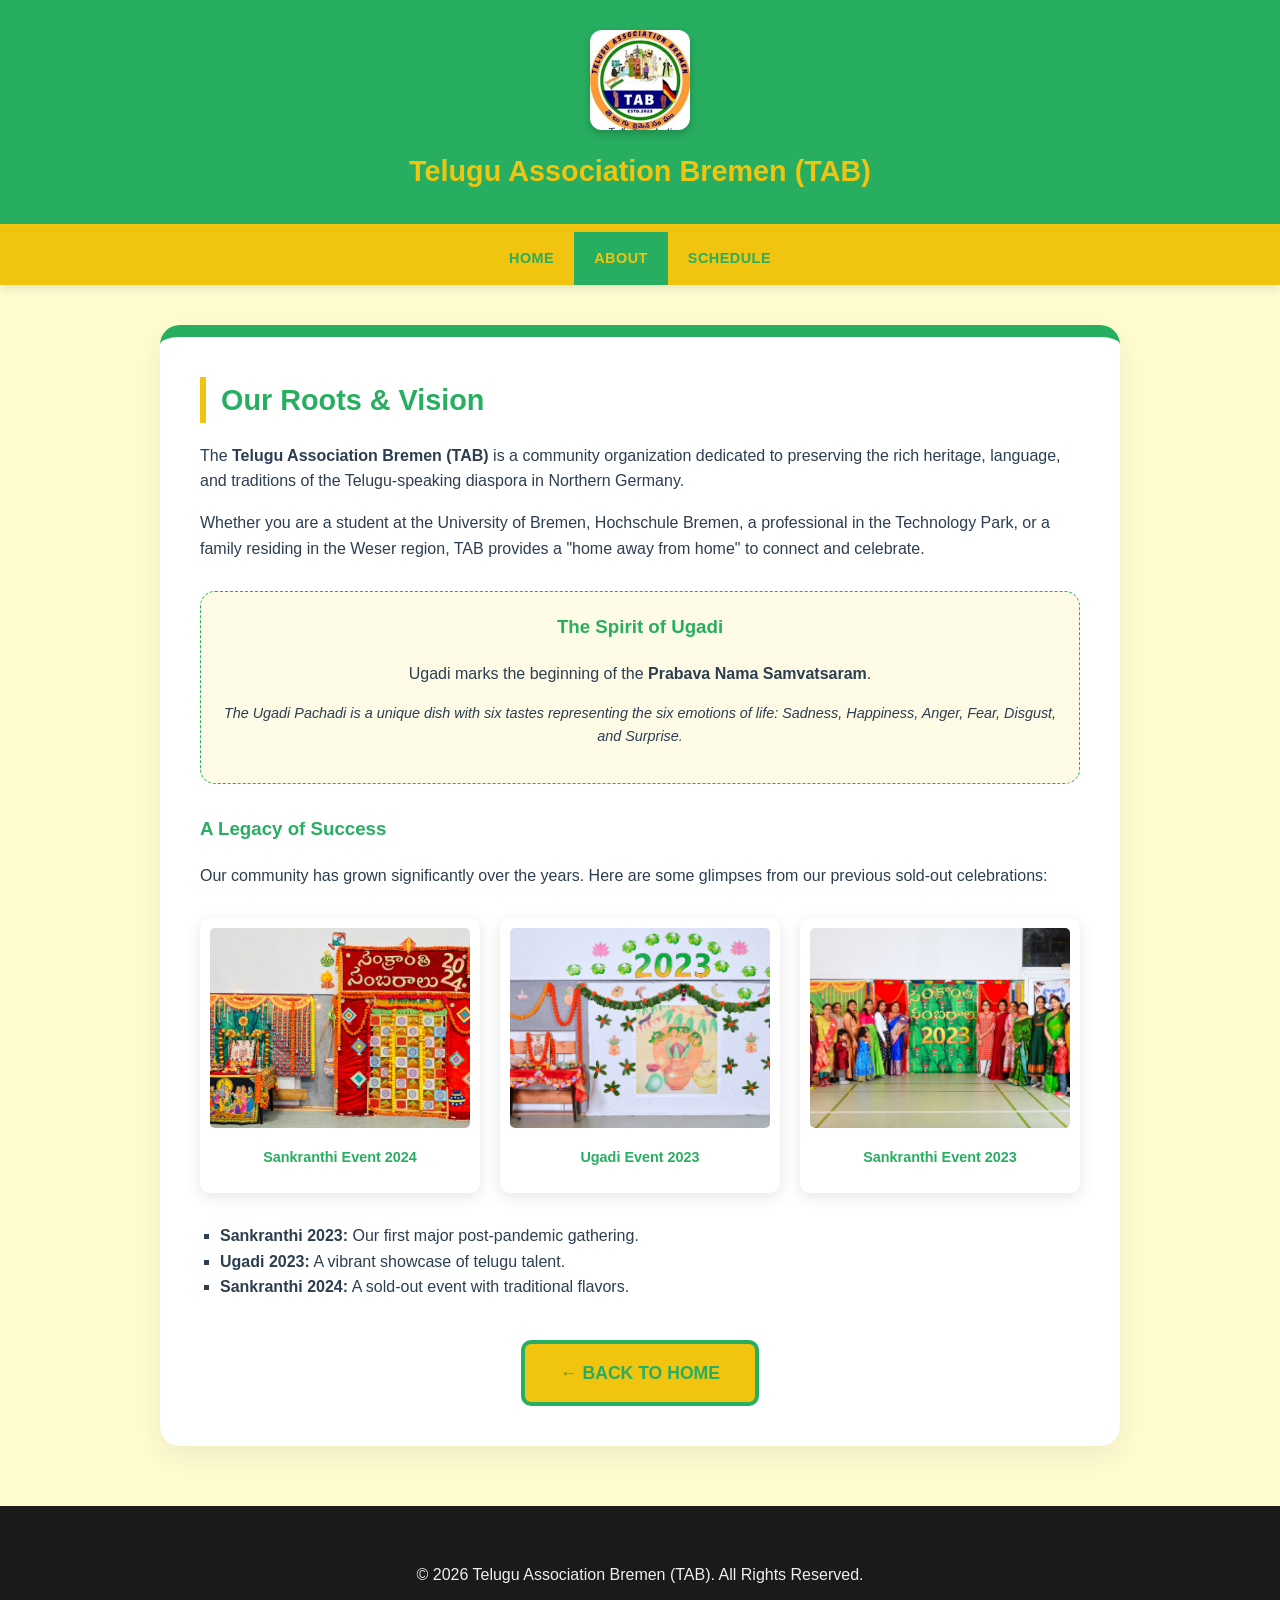
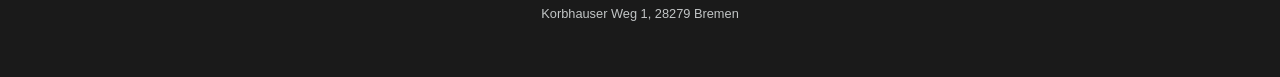
<file: about.html>
<!DOCTYPE html>
<html lang="en">
<head>
    <meta charset="UTF-8">
    <meta name="viewport" content="width=device-width, initial-scale=1.0">
    <title>About | TAB Bremen</title>
    <link rel="stylesheet" href="style.css">
    <style>
        /* Gallery Styles */
        .photo-gallery {
            display: grid;
            grid-template-columns: repeat(auto-fit, minmax(250px, 1fr));
            gap: 20px;
            margin: 30px 0;
        }

        .gallery-item {
            background: #fff;
            padding: 10px;
            border-radius: 10px;
            box-shadow: 0 4px 15px rgba(0,0,0,0.1);
            transition: transform 0.3s ease;
        }

        .gallery-item:hover {
            transform: scale(1.03);
        }

        .gallery-item img {
            width: 100%;
            height: 200px;
            object-fit: cover;
            border-radius: 5px;
        }

        .gallery-item p {
            text-align: center;
            font-size: 0.9rem;
            margin-top: 10px;
            font-weight: 600;
            color: var(--primary-green);
        }

        .pachadi-container {
            background: #fdfae6;
            padding: 20px;
            border-radius: 15px;
            border: 1px dashed var(--primary-green);
            margin: 30px 0;
            text-align: center;
        }

        .pachadi-img {
            max-width: 100%;
            height: auto;
            border-radius: 10px;
            margin-bottom: 15px;
        }
    </style>
</head>
<body>

<header>
    <img src="logo.jpg" alt="TAB Bremen Logo" class="logo-img">
    <h1 style="margin:0; font-size: 1.8rem;">Telugu Association Bremen (TAB)</h1>
</header>

<nav>
    <a href="index.html">HOME</a>
    <a href="about.html" style="background: var(--primary-green); color: var(--saffron-yellow);">ABOUT</a>
    <a href="schedule.html">SCHEDULE</a>
</nav>

<main class="container">
    <div class="card">
        <h2>Our Roots & Vision</h2>
        <p>The <strong>Telugu Association Bremen (TAB)</strong> is a community organization dedicated to preserving the rich heritage, language, and traditions of the Telugu-speaking diaspora in Northern Germany.</p>
        
        <p>Whether you are a student at the University of Bremen, Hochschule Bremen, a professional in the Technology Park, or a family residing in the Weser region, TAB provides a "home away from home" to connect and celebrate.</p>

        <div class="pachadi-container">
            <h3 style="color: var(--primary-green); margin-top: 0;">The Spirit of Ugadi</h3>
            <p>Ugadi marks the beginning of the <strong>Prabava Nama Samvatsaram</strong>.</p>
            
            
            
            <p style="font-style: italic; font-size: 0.9rem; margin-top: 10px;">
                The <em>Ugadi Pachadi</em> is a unique dish with six tastes representing the six emotions of life: Sadness, Happiness, Anger, Fear, Disgust, and Surprise.
            </p>
        </div>

        <h3 style="color: var(--primary-green); margin-top: 30px;">A Legacy of Success</h3>
        <p>Our community has grown significantly over the years. Here are some glimpses from our previous sold-out celebrations:</p>

        <div class="photo-gallery">
            <div class="gallery-item">
                <img src="images/sankranthi_2024.jpg" alt="Sankranthi 2024 Celebration">
                <p>Sankranthi Event 2024 </p>
            </div>
            <div class="gallery-item">
                <img src="images/ugadi_2023.jpg" alt="Ugadi 2023 Performances">
                <p>Ugadi Event 2023 </p>
            </div>
            <div class="gallery-item">
                <img src="images/sankranthi_2023.jpg" alt="Traditional Community Feast">
                <p>Sankranthi Event 2023</p>
            </div>
        </div>

        <ul style="list-style-type: square; padding-left: 20px;">
            <li><strong>Sankranthi 2023:</strong> Our first major post-pandemic gathering.</li>
            <li><strong>Ugadi 2023:</strong> A vibrant showcase of telugu talent.</li>
            <li><strong>Sankranthi 2024:</strong> A sold-out event with traditional flavors.</li>
        </ul>
        
        <div style="text-align: center; margin-top: 40px;">
            <a href="index.html" class="back-btn">← Back to Home</a>
        </div>
    </div>
</main>

<footer>
    <p>&copy; 2026 Telugu Association Bremen (TAB). All Rights Reserved.</p>
    <p style="font-size: 0.8rem; opacity: 0.8;">Korbhauser Weg 1, 28279 Bremen</p>
</footer>

</body>
</html>
</file>
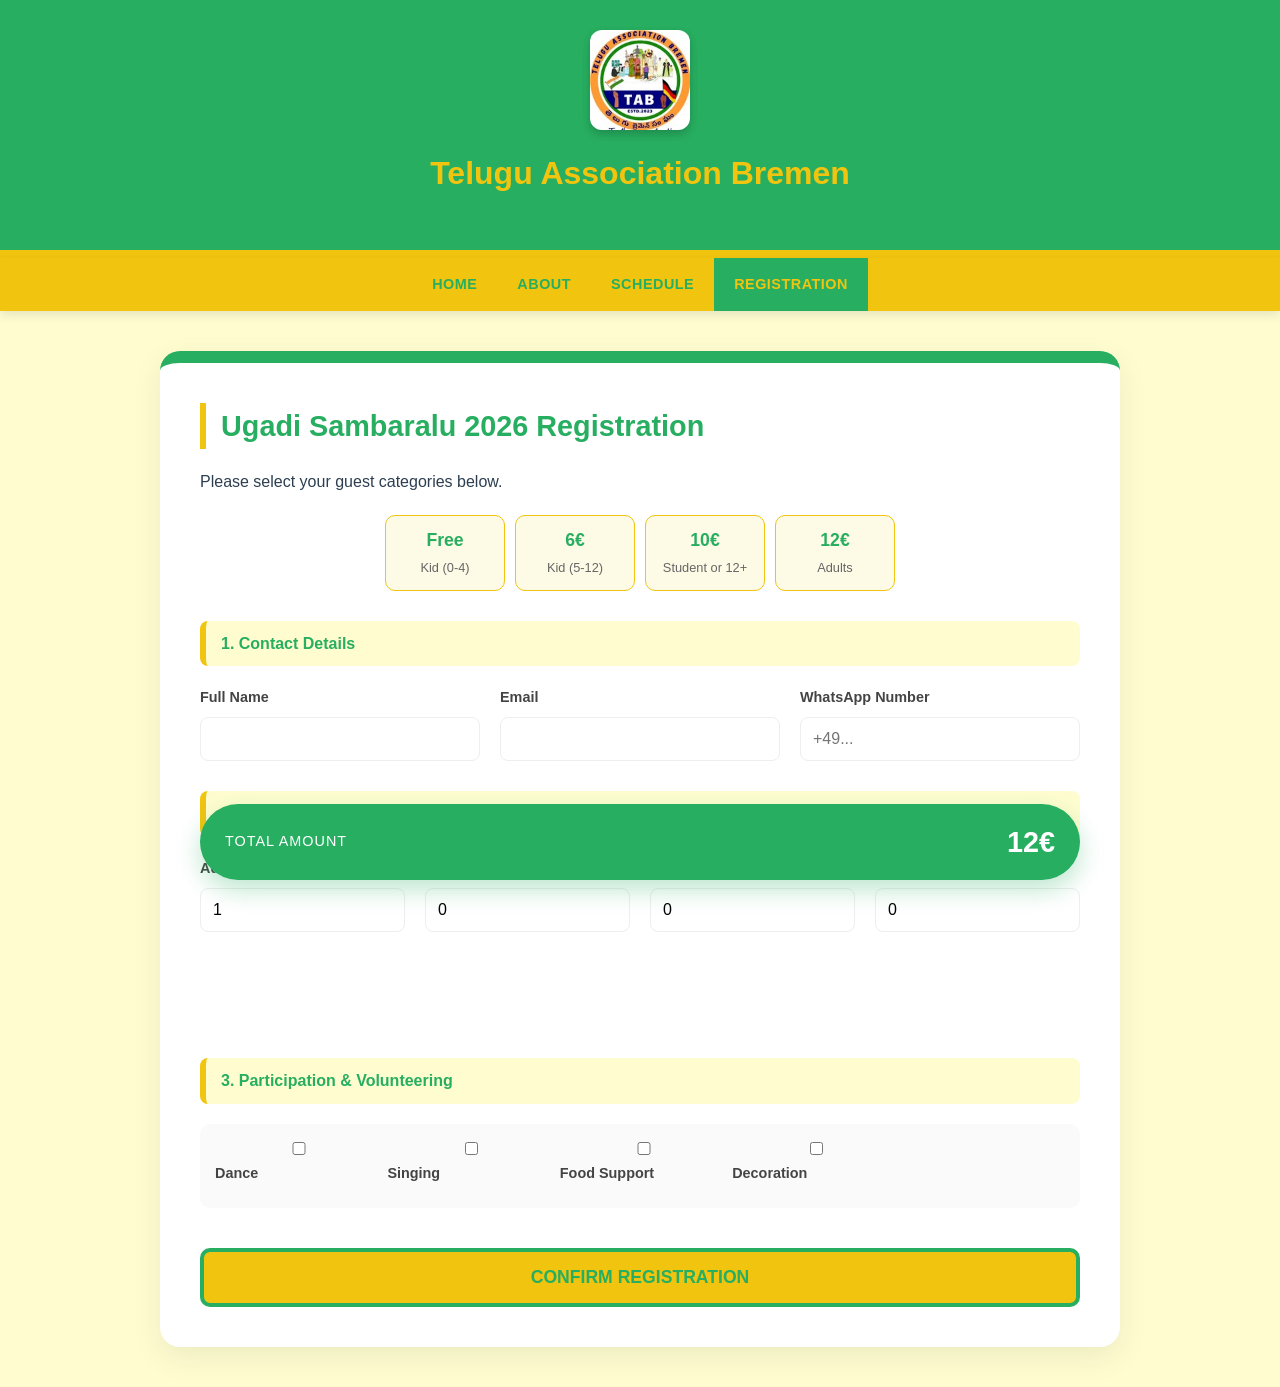
<file: register.html>
<!DOCTYPE html>
<html lang="en">
<head>
    <meta charset="UTF-8">
    <meta name="viewport" content="width=device-width, initial-scale=1.0">
    <title>Register | TAB Bremen</title>
    <link rel="stylesheet" href="style.css">
    <style>
        /* Price Display Styles */
        .price-badge-container {
            display: flex;
            justify-content: center;
            gap: 10px;
            flex-wrap: wrap;
            margin: 20px 0;
        }
        .price-badge {
            background: #fdfae6;
            border: 1px solid #f1c40f;
            padding: 10px 15px;
            border-radius: 10px;
            text-align: center;
            min-width: 120px;
        }
        .price-badge strong { display: block; color: var(--primary-green); font-size: 1.1rem; }
        .price-badge span { font-size: 0.8rem; color: #666; }

        .live-calc-box {
            position: sticky;
            bottom: 20px;
            background: var(--primary-green);
            color: white;
            padding: 15px 25px;
            border-radius: 50px;
            display: flex;
            justify-content: space-between;
            align-items: center;
            box-shadow: 0 10px 25px rgba(39, 174, 96, 0.3);
            z-index: 100;
            margin-top: 20px;
        }

        .total-label { font-size: 0.9rem; text-transform: uppercase; letter-spacing: 1px; }
        .total-amount { font-size: 1.8rem; font-weight: 900; }

        .breakdown-table { width: 100%; border-collapse: collapse; margin: 15px 0; font-size: 0.95rem; }
        .breakdown-table td { padding: 8px 0; border-bottom: 1px solid #eee; }
        .breakdown-table .grand-total { font-weight: bold; font-size: 1.2rem; border-top: 2px solid var(--primary-green); }
    </style>
</head>
<body>

<header>
    <img src="logo.jpg" alt="TAB Logo" class="logo-img">
    <h1>Telugu Association Bremen</h1>
</header>

<nav>
    <a href="index.html">Home</a>
    <a href="about.html">About</a>
    <a href="schedule.html">Schedule</a>
    <a href="register.html" style="background: var(--primary-green); color: var(--saffron-yellow);">REGISTRATION</a>
</nav>

<div class="container">
    <div class="card">
        <div class="form-header">
            <h2>Ugadi Sambaralu 2026 Registration</h2>
            <p>Please select your guest categories below.</p>
            
            <div class="price-badge-container">
				<div class="price-badge"><strong>Free</strong><span>Kid (0-4)</span></div>
                <div class="price-badge"><strong>6€</strong><span>Kid (5-12)</span></div>
                <div class="price-badge"><strong>10€</strong><span>Student or 12+ </span></div>
				<div class="price-badge"><strong>12€</strong><span>Adults </span></div>             
                
            </div>
        </div>

        <form id="registrationForm">
            <div class="section-title">1. Contact Details</div>
            <div class="grid-row">
                <div class="input-group"><label>Full Name</label><input type="text" name="full_name" id="userName" required></div>
                <div class="input-group"><label>Email</label><input type="email" name="email" required></div>
                <div class="input-group"><label>WhatsApp Number</label><input type="tel" name="phone" placeholder="+49..." required></div>
            </div>

            <div class="section-title">2. Headcount</div>
            <div class="grid-row">
                <div class="input-group"><label>Adults </label><input type="number" name="adults" id="num_adults" value="1" min="0"></div>
                <div class="input-group"><label>Students or 12+ </label><input type="number" name="students" id="num_students" value="0" min="0"></div>
                <div class="input-group"><label>Kids (5-12)</label><input type="number" name="kids_mid" id="num_kids_mid" value="0" min="0"></div>
                <div class="input-group"><label>Kids (0-4)</label><input type="number" name="kids_small" id="num_kids_small" value="0" min="0"></div>
            </div>

            <div class="live-calc-box">
                <span class="total-label">Total Amount</span>
                <span class="total-amount"><span id="liveTotal">12</span>€</span>
            </div>

            <div class="section-title">3. Participation & Volunteering</div>
            <div class="option-box">
                <label class="option-item"><input type="checkbox" name="cultural" value="Dance"> Dance</label>
                <label class="option-item"><input type="checkbox" name="cultural" value="Singing"> Singing</label>
                <label class="option-item"><input type="checkbox" name="volunteer" value="Food"> Food Support</label>
                <label class="option-item"><input type="checkbox" name="volunteer" value="Decor"> Decoration</label>
            </div>

            <div style="text-align: center; margin-top: 40px;">
                <button type="submit" id="submitBtn" class="back-btn" style="width: 100%;" disabled>Confirm Registration</button>
            </div>
        </form>

        <div id="successMessage" style="display:none; padding: 25px; border: 2px solid var(--primary-green); border-radius: 15px; background: #fff;">
            <h2 style="color: var(--primary-green); text-align: center; border: none;">Registration Received!</h2>
            
            <div style="background: #e8f5e9; color: #2e7d32; padding: 15px; border-radius: 10px; margin-bottom: 20px; font-size: 0.9rem; border: 1px solid #c8e6c9;">
                <strong>📧 Confirmation Email Sent:</strong> A payment request has been sent to your email. If you don't see it in your inbox within 5 minutes, <strong>please check your Spam or Junk folders</strong>.
            </div>

            <div class="card" style="border-top: none; background: #fafafa; padding: 20px;">
                <h4 style="margin-top: 0; color: var(--primary-green);">📊 Price Breakdown</h4>
                <table class="breakdown-table">
                    <tr id="res_adults"><td>Adults (12€ x <span id="out_adults"></span>)</td><td style="text-align: right;"><span id="sum_adults"></span>€</td></tr>
                    <tr id="res_students"><td>Students (10€ x <span id="out_students"></span>)</td><td style="text-align: right;"><span id="sum_students"></span>€</td></tr>
                    <tr id="res_kids"><td>Kids 5-12 (6€ x <span id="out_kids"></span>)</td><td style="text-align: right;"><span id="sum_kids"></span>€</td></tr>
                    <tr class="grand-total"><td>Total Amount to Pay</td><td style="text-align: right; color: #d35400;"><span id="finalAmount"></span>€</td></tr>
                </table>
            </div>

            <div style="background: #FFF3E0; padding: 20px; border-radius: 10px; border-left: 8px solid var(--saffron-yellow); margin: 20px 0;">
                <h4 style="margin-top:0;">💳 Payment Details</h4>
                <p><strong>Option 1: PayPal (Family & Friends)</strong><br>
                <a href="#" id="payPalLink" target="_blank" class="back-btn" style="padding: 10px 20px; font-size: 0.95rem; margin-top: 10px; display: inline-block;">Pay via PayPal</a></p>
                <p><strong>Option 2: Bank Transfer</strong><br>
                Seenaiah Nagulagunta | IBAN: DE47 3002 0900 3280 8206 26<br>
                <strong>Reference:</strong> <span id="refName" style="color: #d35400; font-weight: bold;"></span> – Ugadi 2026</p>
            </div>

            <div style="padding: 15px; border-top: 1px solid #eee; margin-top: 20px; font-size: 0.85rem; color: #666;">
                <p style="margin-bottom: 5px;"><strong>Need help?</strong> For further inquiries, please contact:</p>
                <p style="margin: 2px 0;">📧 <a href="mailto:manatelugubremen@gmail.com" style="color: var(--primary-green);">manatelugubremen@gmail.com</a></p>
                <p style="margin: 2px 0;">📞 Seenaiah Nagulagunta: <a href="tel:+4917657902216" style="color: var(--primary-green);">+49 176 57902216</a></p>
            </div>

            <div style="text-align: center;"><a href="index.html" class="back-btn" style="background: #eee; border-color: #ccc; color: #666;">Return Home</a></div>
        </div>
    </div>
</div>

<script>
    const scriptURL = 'https://script.google.com/macros/s/AKfycbwhtLT4mGnCKDOqlLLdB6EAt8-rVzlBf-zKv_5wlz9cc1tFLsc-sDJ-CJWYQ-8fksK7/exec';
    const form = document.getElementById('registrationForm');
    const btn = document.getElementById('submitBtn');

    function calculate() {
        const a = parseInt(document.getElementById('num_adults').value) || 0;
        const s = parseInt(document.getElementById('num_students').value) || 0;
        const k = parseInt(document.getElementById('num_kids_mid').value) || 0;
        const total = (a * 12) + (s * 10) + (k * 6);
        document.getElementById('liveTotal').innerText = total;
        return { a, s, k, total };
    }

    document.querySelectorAll('input[type="number"]').forEach(el => el.addEventListener('input', calculate));

    form.addEventListener('submit', e => {
        e.preventDefault();
        const { a, s, k, total } = calculate();
        const name = document.getElementById('userName').value;

        btn.disabled = true;
        btn.innerHTML = "Processing...";

        fetch(scriptURL, { method: 'POST', body: new FormData(form)})
        .then(() => {
            document.getElementById('out_adults').innerText = a;
            document.getElementById('sum_adults').innerText = a * 12;
            document.getElementById('out_students').innerText = s;
            document.getElementById('sum_students').innerText = s * 10;
            document.getElementById('out_kids').innerText = k;
            document.getElementById('sum_kids').innerText = k * 6;
            document.getElementById('finalAmount').innerText = total;
            document.getElementById('refName').innerText = name;
            document.getElementById('payPalLink').href = `https://paypal.me/SNAGULAGUNTA/${total}`;
            
            form.style.display = 'none';
            document.getElementById('successMessage').style.display = 'block';
            window.scrollTo(0,0);
        });
    });
</script>

</body>
</html>
</file>
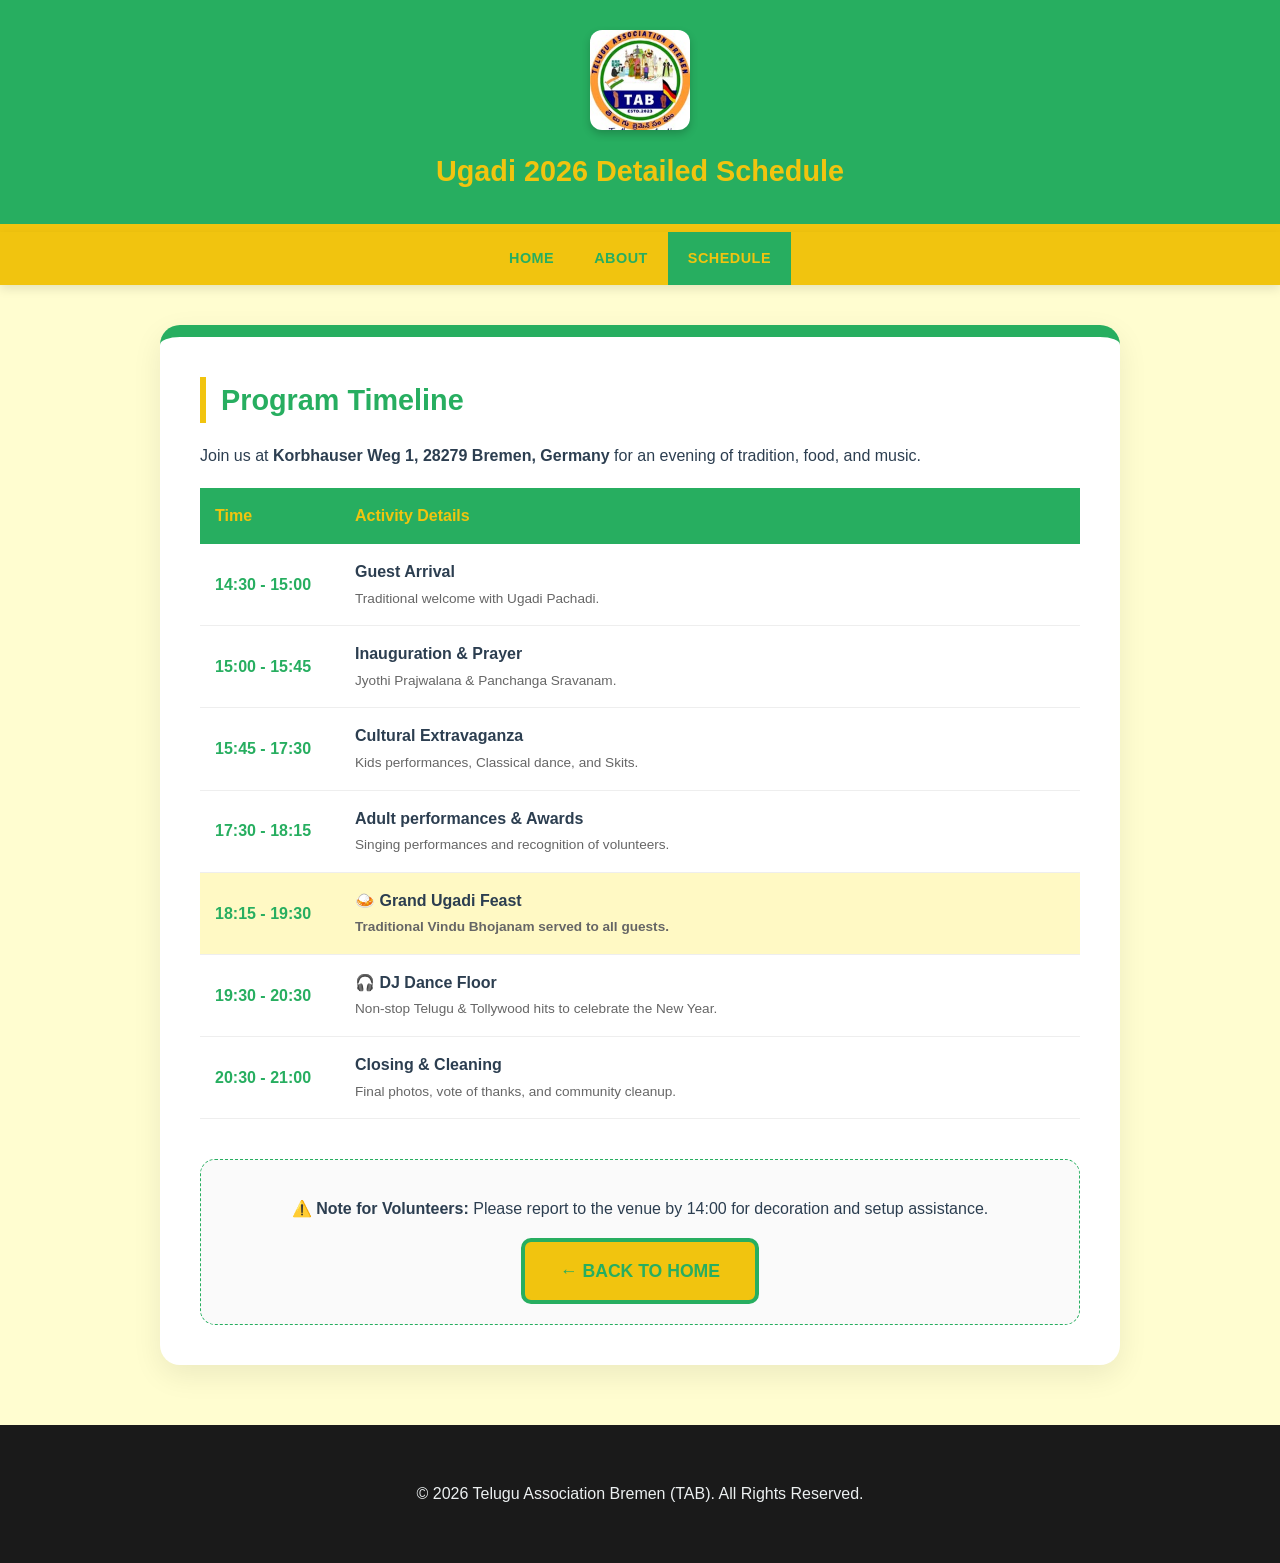
<file: schedule.html>
<!DOCTYPE html>
<html lang="en">
<head>
    <meta charset="UTF-8">
    <meta name="viewport" content="width=device-width, initial-scale=1.0">
    <title>Event Schedule | TAB Bremen</title>
    <link rel="stylesheet" href="style.css">
    <style>
        .schedule-table { width: 100%; border-collapse: collapse; margin-top: 20px; background: var(--white); }
        .schedule-table th { background: var(--primary-green); color: var(--saffron-yellow); padding: 15px; text-align: left; }
        .schedule-table td { padding: 15px; border-bottom: 1px solid #eee; }
        .schedule-table tr:hover { background: #fdfae6; }
        .time-slot { font-weight: bold; color: var(--primary-green); width: 140px; white-space: nowrap; }
        .activity-title { font-weight: 600; color: var(--text-dark); display: block; }
        .activity-desc { font-size: 0.85rem; color: #666; }
        .highlight-row { background-color: #fff9c4 !important; font-weight: bold; }
    </style>
</head>
<body>

<header>
    <img src="logo.jpg" alt="TAB Bremen Logo" class="logo-img">
    <h1 style="margin:0; font-size: 1.8rem;">Ugadi 2026 Detailed Schedule</h1>
</header>

<nav>
    <a href="index.html">HOME</a>
    <a href="about.html">ABOUT</a>
    <a href="schedule.html" style="background: var(--primary-green); color: var(--saffron-yellow);">SCHEDULE</a>
</nav>

<main class="container">
    <div class="card">
        <h2>Program Timeline</h2>
        <p>Join us at <strong>Korbhauser Weg 1, 28279 Bremen, Germany</strong> for an evening of tradition, food, and music.</p>

        <table class="schedule-table">
            <thead>
                <tr>
                    <th>Time</th>
                    <th>Activity Details</th>
                </tr>
            </thead>
            <tbody>
                <tr>
                    <td class="time-slot">14:30 - 15:00</td>
                    <td>
                        <span class="activity-title">Guest Arrival</span>
                        <span class="activity-desc">Traditional welcome with Ugadi Pachadi.</span>
                    </td>
                </tr>
                <tr>
                    <td class="time-slot">15:00 - 15:45</td>
                    <td>
                        <span class="activity-title">Inauguration & Prayer</span>
                        <span class="activity-desc">Jyothi Prajwalana & Panchanga Sravanam.</span>
                    </td>
                </tr>
                <tr>
                    <td class="time-slot">15:45 - 17:30</td>
                    <td>
                        <span class="activity-title">Cultural Extravaganza</span>
                        <span class="activity-desc">Kids performances, Classical dance, and Skits.</span>
                    </td>
                </tr>
                <tr>
                    <td class="time-slot">17:30 - 18:15</td>
                    <td>
                        <span class="activity-title">Adult performances & Awards</span>
                        <span class="activity-desc">Singing performances and recognition of volunteers.</span>
                    </td>
                </tr>
                <tr class="highlight-row">
                    <td class="time-slot">18:15 - 19:30</td>
                    <td>
                        <span class="activity-title">🍛 Grand Ugadi Feast</span>
                        <span class="activity-desc">Traditional Vindu Bhojanam served to all guests.</span>
                    </td>
                </tr>
                <tr>
                    <td class="time-slot">19:30 - 20:30</td>
                    <td>
                        <span class="activity-title">🎧 DJ Dance Floor</span>
                        <span class="activity-desc">Non-stop Telugu & Tollywood hits to celebrate the New Year.</span>
                    </td>
                </tr>
                <tr>
                    <td class="time-slot">20:30 - 21:00</td>
                    <td>
                        <span class="activity-title">Closing & Cleaning</span>
                        <span class="activity-desc">Final photos, vote of thanks, and community cleanup.</span>
                    </td>
                </tr>
            </tbody>
        </table>

        <div style="margin-top: 40px; text-align: center; background: #fafafa; padding: 20px; border-radius: 15px; border: 1px dashed var(--primary-green);">
            <p><strong>⚠️ Note for Volunteers:</strong> Please report to the venue by 14:00 for decoration and setup assistance.</p>
            <a href="index.html" class="back-btn" style="text-decoration: none;">← Back to Home</a>
        </div>
    </div>
</main>

<footer>
    <p>&copy; 2026 Telugu Association Bremen (TAB). All Rights Reserved.</p>
</footer>

</body>
</html>
</file>
<file: style.css>
/* TAB Bremen - Master Stylesheet 
   Palette: Forest Green (#27ae60), Golden Yellow (#f1c40f), Cream (#FFFDD0)
*/

:root {
    --primary-green: #27ae60;
    --deep-green: #1e8449;
    --saffron-yellow: #f1c40f;
    --cream-bg: #FFFDD0;
    --white: #ffffff;
    --text-dark: #2c3e50;
    --error-red: #e74c3c;
    --shadow: 0 10px 30px rgba(0, 0, 0, 0.08);
}

/* --- Global Reset --- */
* {
    box-sizing: border-box;
    -webkit-tap-highlight-color: transparent;
}

body {
    font-family: 'Segoe UI', Tahoma, Geneva, Verdana, sans-serif;
    margin: 0;
    padding: 0;
    background-color: var(--cream-bg);
    color: var(--text-dark);
    line-height: 1.6;
}

/* --- Header & Branding --- */
header {
    background-color: var(--primary-green);
    color: var(--saffron-yellow);
    padding: 30px 20px;
    text-align: center;
    border-bottom: 8px solid var(--saffron-yellow);
}

.logo-img {
    height: 100px;
    width: auto;
    border-radius: 12px;
    margin-bottom: 10px;
    box-shadow: 0 4px 8px rgba(0,0,0,0.2);
}

/* --- Navigation (Sticky) --- */
nav {
    background: var(--saffron-yellow);
    position: sticky;
    top: 0;
    z-index: 1000;
    display: flex;
    justify-content: center;
    flex-wrap: wrap;
    box-shadow: 0 4px 10px rgba(0,0,0,0.1);
}

nav a {
    padding: 15px 20px;
    text-decoration: none;
    color: var(--primary-green);
    font-weight: 900;
    text-transform: uppercase;
    font-size: 0.9rem;
    letter-spacing: 0.5px;
    transition: 0.3s;
}

nav a:hover {
    background-color: var(--primary-green);
    color: var(--saffron-yellow);
}

/* --- Layout Containers --- */
.container {
    max-width: 1000px;
    margin: 40px auto;
    padding: 0 20px;
}

.card {
    background: var(--white);
    padding: 40px;
    border-radius: 20px;
    box-shadow: var(--shadow);
    border-top: 12px solid var(--primary-green);
    margin-bottom: 30px;
}

/* --- Typography --- */
h1, h2, h3 {
    margin-top: 0;
}

h2 {
    color: var(--primary-green);
    font-size: 1.8rem;
    border-left: 6px solid var(--saffron-yellow);
    padding-left: 15px;
    margin-bottom: 20px;
}

/* --- Buttons (Bold & Thick) --- */
.back-btn, .btn-submit {
    display: inline-block;
    padding: 15px 35px;
    background-color: var(--saffron-yellow);
    color: var(--primary-green);
    text-decoration: none;
    border-radius: 10px;
    font-weight: 900;
    font-size: 1.1rem;
    border: 4px solid var(--primary-green);
    text-transform: uppercase;
    transition: 0.3s ease;
    cursor: pointer;
    text-align: center;
}

.back-btn:hover, .btn-submit:hover {
    background-color: var(--primary-green);
    color: var(--saffron-yellow);
    transform: translateY(-3px);
    box-shadow: 0 5px 15px rgba(39, 174, 96, 0.3);
}

/* --- Forms (Registration) --- */
.section-title {
    display: flex;
    align-items: center;
    background: var(--cream-bg);
    padding: 10px 15px;
    border-radius: 8px;
    margin: 30px 0 20px 0;
    color: var(--primary-green);
    font-weight: bold;
    border-left: 6px solid var(--saffron-yellow);
}

.grid-row {
    display: grid;
    grid-template-columns: repeat(auto-fit, minmax(200px, 1fr));
    gap: 20px;
    margin-bottom: 20px;
}

.input-group {
    display: flex;
    flex-direction: column;
}

label {
    font-size: 0.9rem;
    font-weight: 600;
    margin-bottom: 8px;
    color: #444;
}

input, select {
    padding: 12px;
    border: 1.5px solid #eee;
    border-radius: 8px;
    font-size: 1rem;
    width: 100%;
}

input:focus {
    outline: none;
    border-color: var(--primary-green);
}

.option-box {
    display: grid;
    grid-template-columns: repeat(auto-fill, minmax(160px, 1fr));
    gap: 12px;
    background: #fafafa;
    padding: 15px;
    border-radius: 10px;
}

/* --- Tables (Schedule) --- */
.schedule-table {
    width: 100%;
    border-collapse: collapse;
    margin-top: 20px;
    background: var(--white);
}

.schedule-table th {
    background: var(--primary-green);
    color: var(--saffron-yellow);
    padding: 15px;
    text-align: left;
}

.schedule-table td {
    padding: 15px;
    border-bottom: 1px solid #eee;
}

.time-slot {
    font-weight: bold;
    color: var(--primary-green);
}

/* --- Footer --- */
footer {
    background: #1a1a1a;
    color: #ecf0f1;
    text-align: center;
    padding: 40px 20px;
    margin-top: 60px;
}

/* --- Mobile Responsiveness --- */
@media (max-width: 768px) {
    .logo-img {
        height: 70px;
    }

    header h1 {
        font-size: 1.4rem;
    }

    nav a {
        padding: 10px 15px;
        font-size: 0.8rem;
        flex: 1 0 45%;
        text-align: center;
    }

    .container {
        padding: 0 15px;
        margin-top: 20px;
    }

    .card {
        padding: 25px 15px;
    }

    h2 {
        font-size: 1.4rem;
    }

    .back-btn {
        width: 100%;
        font-size: 1rem;
    }
}
</file>
